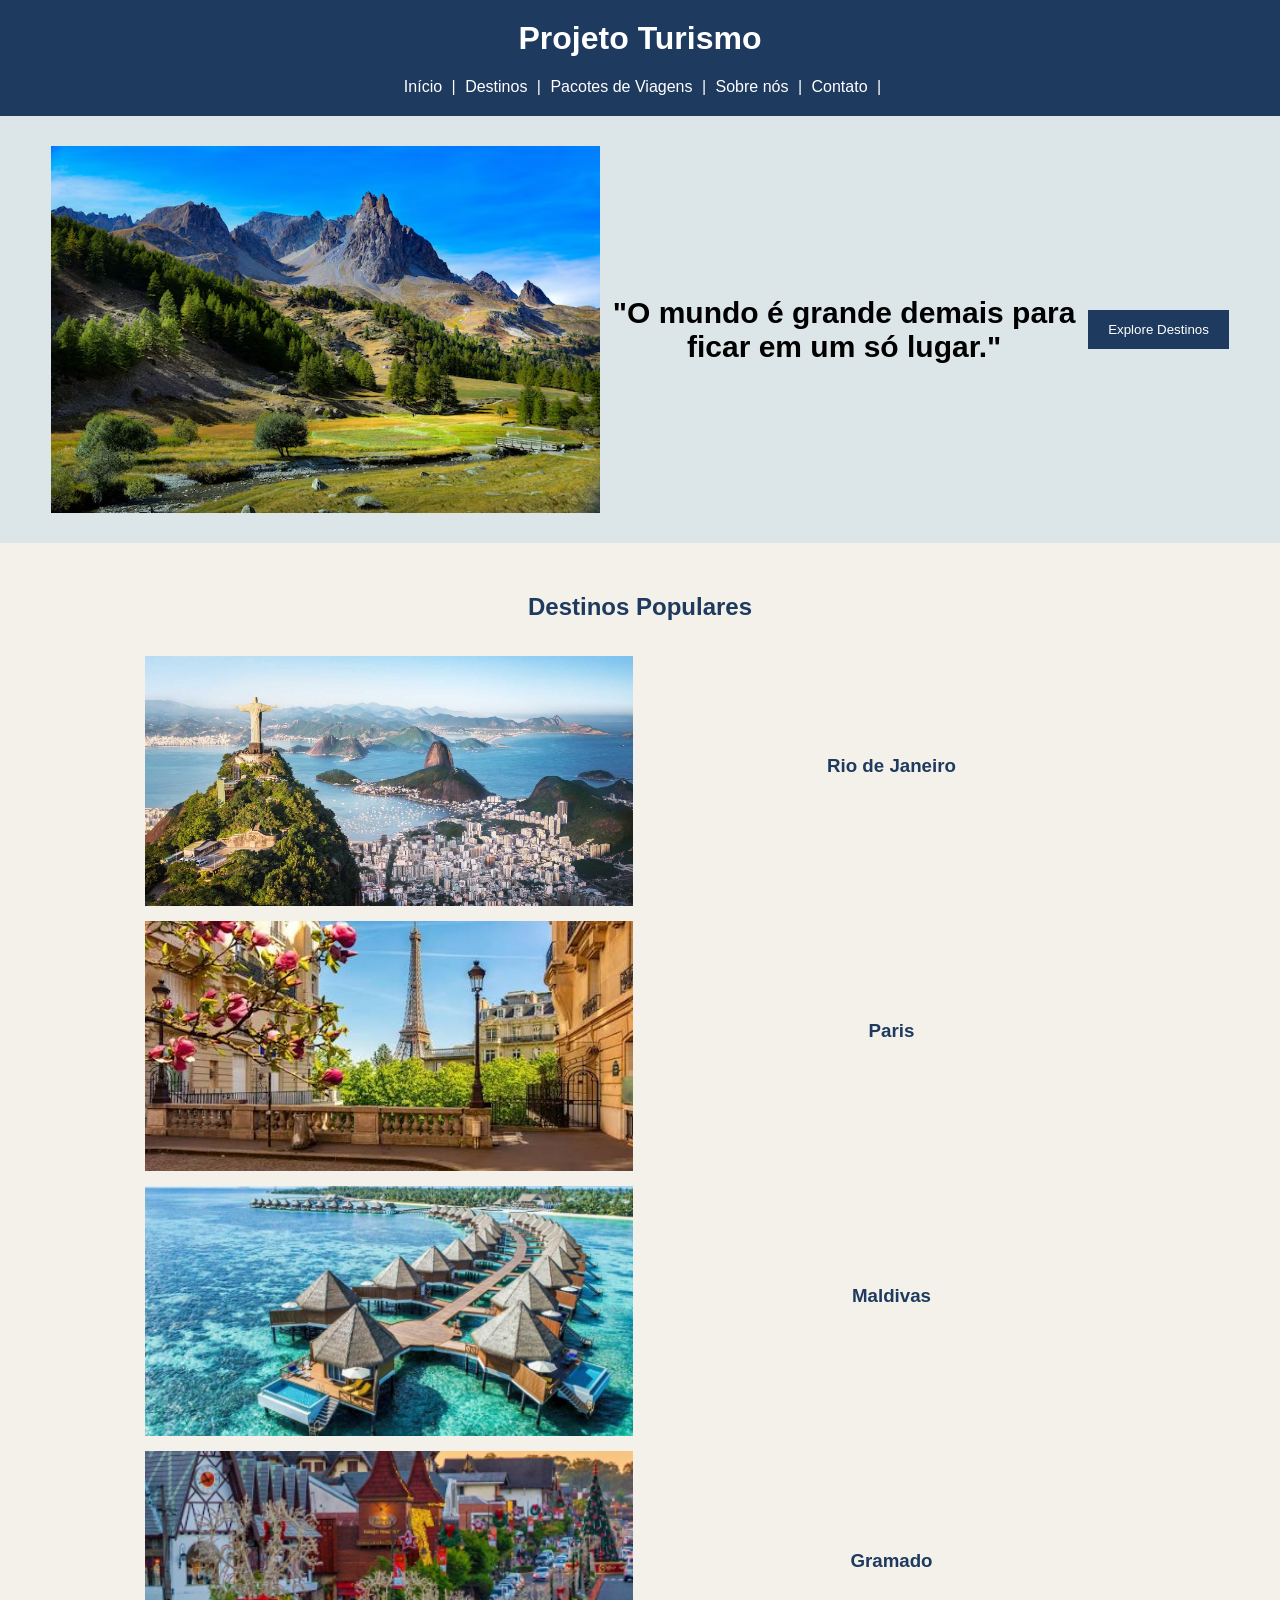
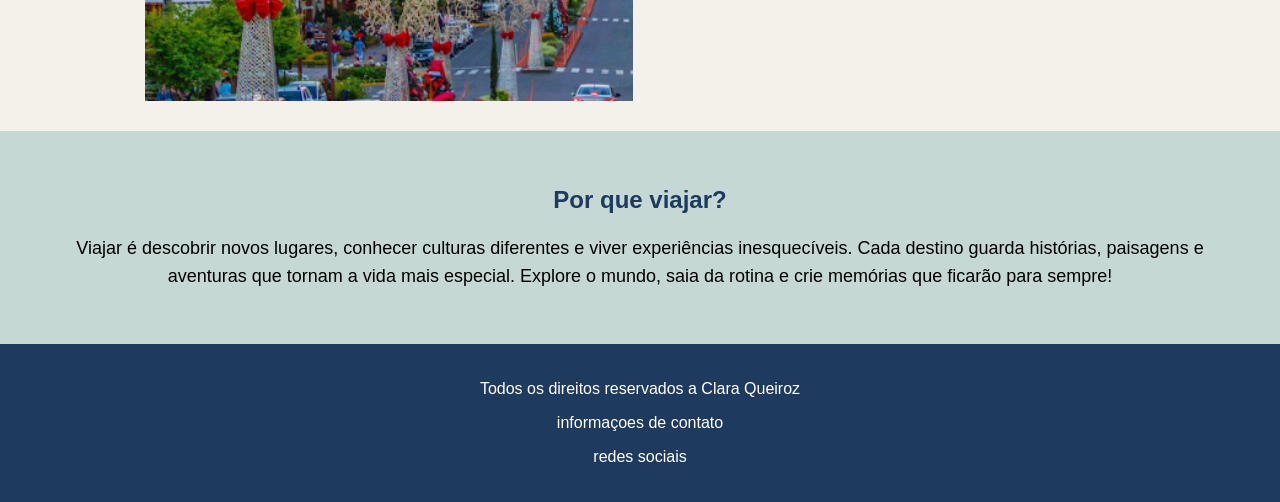
<file: index.html>
<!DOCTYPE html>
<html lang="pt-br">

<head>
    <meta charset="UTF-8">
    <meta name="viewport" content="width=device-width, initial-scale=1.0">
    <title>Projeto Turismo</title>
    <link rel="stylesheet" href="style.css">
</head>

<body>
    <header class="cabeça">
        <h1>Projeto Turismo</h1>

        <a href="index.html">Início</a> |
        <a href="#">Destinos</a> |
        <a href="tabelas.html">Pacotes de Viagens</a> |
        <a href="#">Sobre nós</a> |
        <a href="#">Contato</a> |
    </header>

    <main class="montanha">
        <img src="img/montanha.avif" width="500px">
        <p>"O mundo é grande demais para ficar em um só lugar."</p><br><br>
        <button>Explore Destinos</button>
    </main>
    <main class="destinos">
        <h2>Destinos Populares</h2>
        <img src="img/rj.jpg" width="400px">
        <h3>Rio de Janeiro</h3>
        <img src="img/paris.jpg" width="400px">
        <h3>Paris</h3>
        <img src="img/maldivas.jpg" width="400px">
        <h3>Maldivas</h3>
        <img src="img/gramado.png" width="400px" height="320px">
        <h3>Gramado</h3>
    </main>

    <main class="viajar">
        <h2>Por que viajar? </h2>

        <p>Viajar é descobrir novos lugares, conhecer culturas diferentes e viver experiências inesquecíveis. Cada
            destino guarda histórias, paisagens e aventuras que tornam a vida mais especial. Explore o mundo, saia da
            rotina e crie memórias que ficarão para sempre!</p>
    </main>

    <footer class="pé">
        <center>
            <p>Todos os direitos reservados a Clara Queiroz</p>
            <p>informaçoes de contato</p>
            <p>redes sociais</p>

        </center>
    </footer>
</body>

</html>
</file>
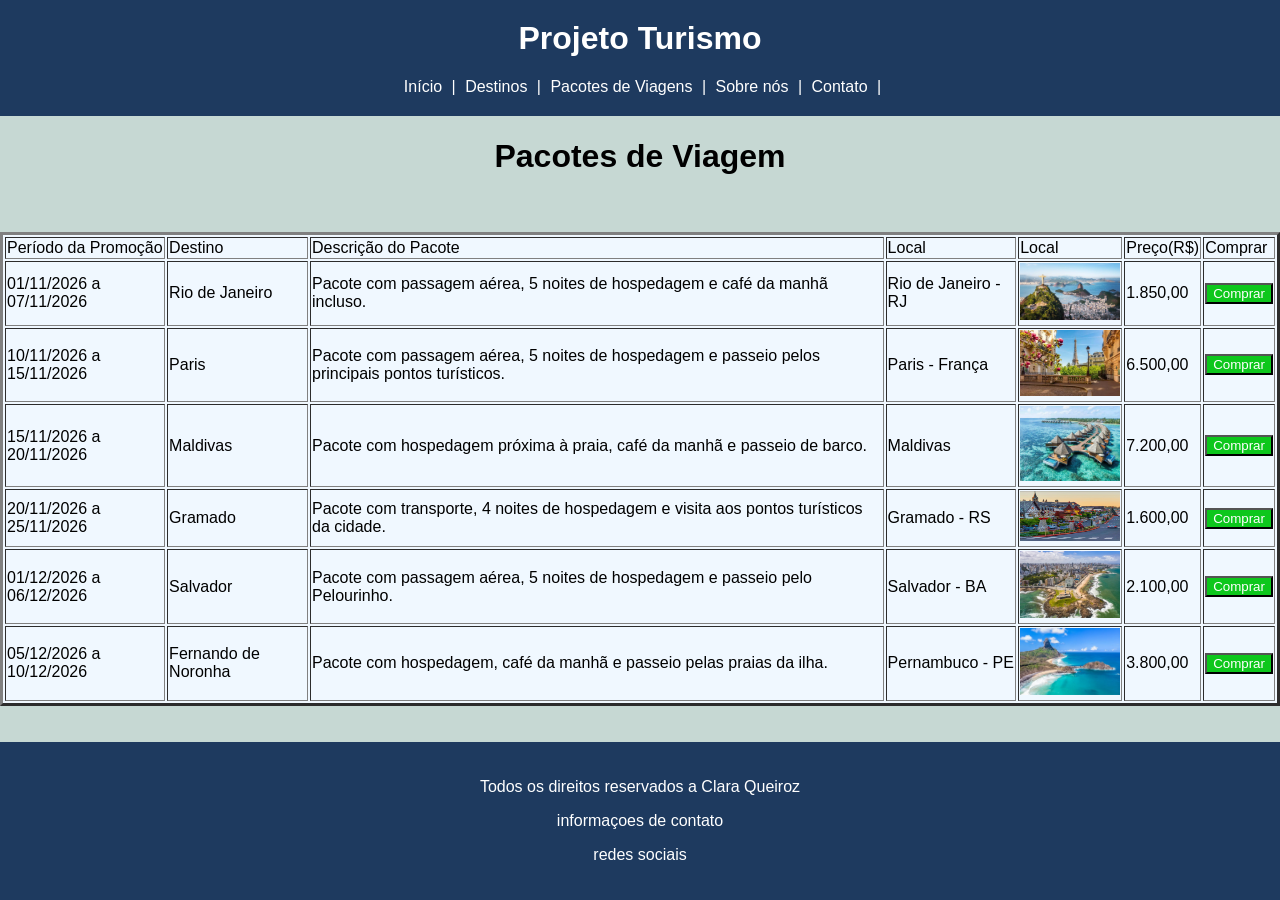
<file: tabelas.html>
<!DOCTYPE html>
<html lang="en">
<head>
    <meta charset="UTF-8">
    <meta name="viewport" content="width=device-width, initial-scale=1.0">
    <title>Pacotes de Viagem</title>
    <link rel="stylesheet" href="style.css">
</head>
<body class="tabela">
     <header class="cabeça">
        <h1>Projeto Turismo</h1>

        <a href="index.html">Início</a> |
        <a href="#">Destinos</a> |
        <a href="tabelas.html">Pacotes de Viagens</a> |
        <a href="#">Sobre nós</a> |
        <a href="#">Contato</a> |
    </header>
    <center>
    <h1>Pacotes de Viagem</h1>
     <br><br>
    <table border="3" class="t">
        <tr>
            <td> Período da Promoção </td>
            <td> Destino </td>
            <td> Descrição do Pacote</td>
            <td>Local</td>
            <td>Local</td>
            <td>Preço(R$)</td>
            <td>Comprar</td>
        </tr>
        <tr>
            <td>01/11/2026 a 07/11/2026</td>
            <td>Rio de Janeiro</td>
            <td>Pacote com passagem aérea, 5 noites de hospedagem e café da manhã incluso.</td>
            <td>Rio de Janeiro - RJ</td>
            <td><img src="img/rj.jpg" width="100px"></td>
            <td>1.850,00</td>
           <td><button class="b" > Comprar </button ></td>

        </tr>
        <tr>
            <td>10/11/2026 a 15/11/2026</td>
            <td>Paris</td>
            <td>Pacote com passagem aérea, 5 noites de hospedagem e passeio pelos principais pontos turísticos.</td>
            <td>Paris - França</td>
            <td><img src="img/paris.jpg" width="100px"></td>
            
            <td>6.500,00</td>
            <td><button class="b"> Comprar </button ></td>
        </tr>
        <tr>
            <td>15/11/2026 a 20/11/2026</td>
            <td>Maldivas</td>
            <td>Pacote com hospedagem próxima à praia, café da manhã e passeio de barco.</td>
            <td>Maldivas</td>
            <td><img src="img/maldivas.jpg" width="100px"></td>
            
            <td>7.200,00</td>
             <td><button class="b"> Comprar </button ></td>
        </tr>
          <tr>
            <td>20/11/2026 a 25/11/2026</td>
            <td>Gramado</td>
            <td>Pacote com transporte, 4 noites de hospedagem e visita aos pontos turísticos da cidade.</td>
            <td>Gramado - RS</td>
            <td><img src="img/gramado.png" width="100px" height="50px"></td>
            
            <td>1.600,00</td>
            <td><button class="b"> Comprar </button ></td>
        </tr>
          <tr>
            <td>01/12/2026 a 06/12/2026</td>
            <td>Salvador</td>
            <td>Pacote com passagem aérea, 5 noites de hospedagem e passeio pelo Pelourinho.</td>
            <td>Salvador - BA</td>
            <td><img src="img/salvador.webp" width="100px"></td>
            
            <td>2.100,00</td>
             <td><button class="b"> Comprar </button ></td>
        </tr>
          <tr>
            <td>05/12/2026 a 10/12/2026</td>
            <td>Fernando de Noronha</td>
            <td>Pacote com hospedagem, café da manhã e passeio pelas praias da ilha.</td>
            <td>Pernambuco - PE</td>
            <td><img src="img/pernambuco.webp" width="100px"></td>
            
            <td>3.800,00</td>
             <td><button class="b"> Comprar </button ></td>
        </tr>
    </table>
    <br><br>
    <footer class="pé">
            <p>Todos os direitos reservados a Clara Queiroz</p>
            <p>informaçoes de contato</p>
            <p>redes sociais</p>

    
    </footer>
    </center>
</body>
</html>
</file>
<file: style.css>
.b{
    background-color: rgb(13, 199, 28);
    color: #ffffff;
}
.tabela{
    background-color: #C6D8D3;
}
.t{
    background-color: aliceblue;
}
/* Configurações da página */
body {
    margin: 0;
    font-family: Arial, sans-serif;
    background-color: #F4F1EA;
}

/* Cabeçalho */
.cabeça {
    background-color: #1E3A5F;
    color: white;
    text-align: center;
    padding: 20px;
}

.cabeça h1 {
    margin-top: 0;
}

.cabeça a {
    color: white;
    text-decoration: none;
    margin: 5px;
}

/* Parte da montanha */
.montanha {
    display: flex;
    align-items: center;
    justify-content: center;
    flex-wrap: wrap;
    padding: 30px;
    background-color: #DCE6E8;
    text-align: center;
}

.montanha img {
    width: 45%;
}

.montanha p {
    font-size: 30px;
    font-weight: bold;
    width: 40%;
}

.montanha button {
    background-color: #1E3A5F;
    color: white;
    padding: 12px 20px;
    border: none;
    cursor: pointer;
}

/* Destinos populares */
.destinos {
    text-align: center;
    padding: 30px;
    display: flex;
    flex-wrap: wrap;
    justify-content: center;
    align-items: center;
    gap: 15px;
}

.destinos h2 {
    width: 100%;
    color: #1E3A5F;
}

.destinos img {
    width: 40%;
    height: 250px;
    object-fit: cover;
}

.destinos h3 {
    width: 40%;
    margin-top: -10px;
    color: #1E3A5F;
}

/* Por que viajar */
.viajar {
    background-color: #C6D8D3;
    text-align: center;
    padding: 35px;
}

.viajar h2 {
    color: #1E3A5F;
}

.viajar p {
    font-size: 18px;
    line-height: 1.6;
}

/* Rodapé */
.pé {
    background-color: #1E3A5F;
    color: white;
    padding: 20px;
}
</file>
